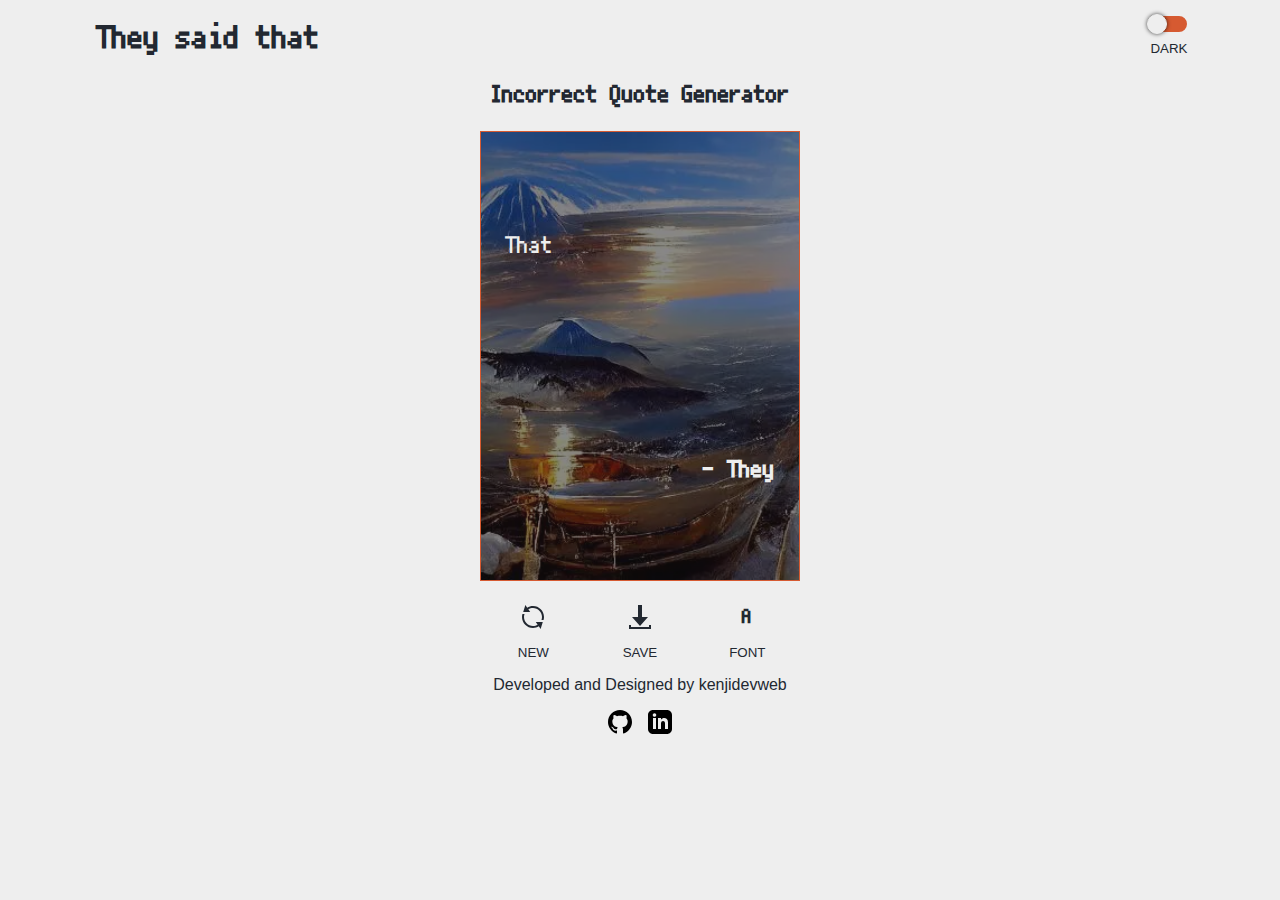
<file: index.html>
<!DOCTYPE html>
<html lang="en">
  <head>
    <link rel="shortcut icon" href="imgs/icon.svg" type="icon" />
    <link rel="stylesheet" href="style.css" />
    <meta charset="UTF-8" />
    <meta http-equiv="X-UA-Compatible" content="IE=edge" />
    <meta name="viewport" content="width=device-width, initial-scale=1.0" />
    <meta name="description" content="' That - They '" />
    <!-- I have read that it's not recommended to use quotes in meta tags, I will be using them now since this is a personal project, and a joke -->
    <title>They said that</title>
  </head>
  <body>
    <header>
      <div class="container container--top">
        <h1>They said that</h1>
        <!-- Not all screen reader users are blind. (aria-label) -->
        <button class="dark-toggle" aria-label="dark mode toggle">
          <span class="toggle__body">
            <span class="toggle__indicator" id="delay-transition"></span>
          </span>
        </button>
      </div>
    </header>
    <main>
      <section class="introduction">
        <div class="container container--introduction">
          <h2 class="sub-title">Incorrect Quote Generator</h2>
          <div class="generator">
            <div class="card">
              <div class="black-filter"></div>
              <p class="container quote">That</p>
              <h3 class="container quote-author">- They</h3>
            </div>
            <div class="container--buttons">
              <button class="card__button new" aria-label="generate new quote">
                <svg
                  xmlns="http://www.w3.org/2000/svg"
                  width="24"
                  height="24"
                  viewBox="0 0 24 24"
                  class="card__button__icon icon--new"
                >
                  <path
                    d="M23 12c0 1.042-.154 2.045-.425 3h-2.101c.335-.94.526-1.947.526-3 0-4.962-4.037-9-9-9-1.706 0-3.296.484-4.655 1.314l1.858 2.686h-6.994l2.152-7 1.849 2.673c1.684-1.049 3.659-1.673 5.79-1.673 6.074 0 11 4.925 11 11zm-6.354 7.692c-1.357.826-2.944 1.308-4.646 1.308-4.962 0-9-4.038-9-9 0-1.053.191-2.06.525-3h-2.1c-.271.955-.425 1.958-.425 3 0 6.075 4.925 11 11 11 2.127 0 4.099-.621 5.78-1.667l1.853 2.667 2.152-6.989h-6.994l1.855 2.681z"
                  />
                </svg>
              </button>
              <button class="card__button download" aria-label="download quote">
                <svg
                  xmlns="http://www.w3.org/2000/svg"
                  width="24"
                  height="24"
                  viewBox="0 0 24 24"
                  class="card__button__icon"
                >
                  <path
                    d="M12 21l-8-9h6v-12h4v12h6l-8 9zm9-1v2h-18v-2h-2v4h22v-4h-2z"
                  />
                </svg>
              </button>
              <button class="card__button font" aria-label="toggle fonts">
                <h2 class="font-icon card__button__icon">A</h2>
              </button>
            </div>
          </div>
        </div>
      </section>
    </main>
    <footer>
      <div class="container credits-container">
        <p class="credits-text">Developed and Designed by kenjidevweb</p>
        <div class="social">
          <a
            href="https://github.com/kenjidevweb"
            target="_blank"
            class="social__link"
          >
            <img
              src="imgs/github.svg"
              alt="github"
              class="social__icon github"
              aria-label="github"
            />
          </a>
          <a
            href="https://www.linkedin.com/in/kenji0q0/"
            target="_blank"
            class="social__link"
          >
            <img
              src="imgs/linkedin.svg"
              alt="linkedin"
              class="social__icon linkedin"
              aria-label="linkedin"
            />
          </a>
        </div>
      </div>
    </footer>
    <script src="https://html2canvas.hertzen.com/dist/html2canvas.min.js"></script>
    <script src="script.js"></script>
  </body>
</html>
</file>
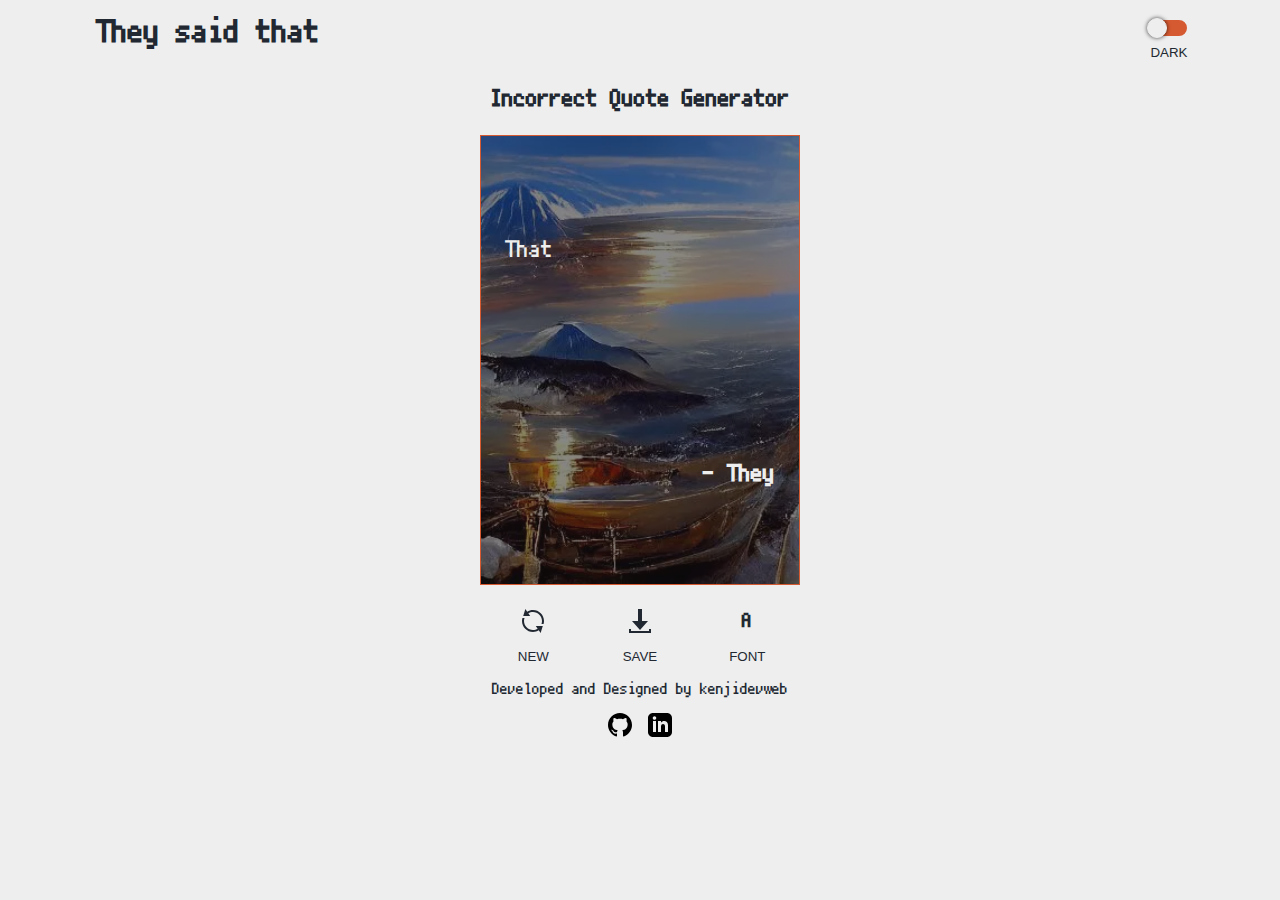
<file: netlify/index.html>
<!DOCTYPE html>
<html lang="en">
  <head>
    <link rel="shortcut icon" href="imgs/icon.svg" type="image/x-icon" />
    <link rel="stylesheet" href="style.css" />
    <meta charset="UTF-8" />
    <meta http-equiv="X-UA-Compatible" content="IE=edge" />
    <meta name="viewport" content="width=device-width, initial-scale=1.0" />
    <meta name="description" content="' That - They '" />
    <!-- I have read that it's not recommended to use quotes in meta tags, I will be using them now since this is a personal project, and a joke -->
    <title>They said that</title>
  </head>
  <body>
    <header>
      <div class="container container--top">
        <h1>They said that</h1>
        <!-- Not all screen reader users are blind. (aria-label) -->
        <button class="dark-toggle" aria-label="dark mode toggle">
          <span class="toggle__body">
            <span class="toggle__indicator" id="delay-transition"></span>
          </span>
        </button>
      </div>
    </header>
    <main>
      <section class="introduction">
        <div class="container container--introduction">
          <h2 class="sub-title">Incorrect Quote Generator</h2>
          <div class="generator">
            <div class="card">
              <div class="black-filter"></div>
              <p class="container quote">That</p>
              <h3 class="container quote-author">- They</h3>
            </div>
            <div class="container--buttons">
              <button class="card__button new" aria-label="generate new quote">
                <svg
                  xmlns="http://www.w3.org/2000/svg"
                  width="24"
                  height="24"
                  viewBox="0 0 24 24"
                  class="card__button__icon icon--new"
                >
                  <path
                    d="M23 12c0 1.042-.154 2.045-.425 3h-2.101c.335-.94.526-1.947.526-3 0-4.962-4.037-9-9-9-1.706 0-3.296.484-4.655 1.314l1.858 2.686h-6.994l2.152-7 1.849 2.673c1.684-1.049 3.659-1.673 5.79-1.673 6.074 0 11 4.925 11 11zm-6.354 7.692c-1.357.826-2.944 1.308-4.646 1.308-4.962 0-9-4.038-9-9 0-1.053.191-2.06.525-3h-2.1c-.271.955-.425 1.958-.425 3 0 6.075 4.925 11 11 11 2.127 0 4.099-.621 5.78-1.667l1.853 2.667 2.152-6.989h-6.994l1.855 2.681z"
                  />
                </svg>
              </button>
              <button class="card__button download" aria-label="download quote">
                <svg
                  xmlns="http://www.w3.org/2000/svg"
                  width="24"
                  height="24"
                  viewBox="0 0 24 24"
                  class="card__button__icon"
                >
                  <path
                    d="M12 21l-8-9h6v-12h4v12h6l-8 9zm9-1v2h-18v-2h-2v4h22v-4h-2z"
                  />
                </svg>
              </button>
              <button class="card__button font" aria-label="toggle fonts">
                <h2 class="font-icon card__button__icon">A</h2>
              </button>
            </div>
          </div>
        </div>
      </section>
    </main>
    <footer>
      <div class="container credits-container">
        <p class="credits-text">Developed and Designed by kenjidevweb</p>
        <div class="social">
          <a
            href="https://github.com/kenjidevweb"
            target="_blank"
            class="social__link"
          >
            <img
              src="imgs/github.svg"
              alt="github"
              class="social__icon github"
              aria-label="github"
            />
          </a>
          <a
            href="https://www.linkedin.com/in/kenji0q0/"
            target="_blank"
            class="social__link"
          >
            <img
              src="imgs/linkedin.svg"
              alt="linkedin"
              class="social__icon linkedin"
              aria-label="linkedin"
            />
          </a>
        </div>
      </div>
    </footer>
    <script src="https://html2canvas.hertzen.com/dist/html2canvas.min.js"></script>
    <script src="script.js"></script>
  </body>
</html>
</file>
<file: style.css>
@font-face {
  font-family: "PixelMPlus10";
  src: url("fonts/PixelMplus10-Regular.woff2") format("woff2");
  font-display: swap;
}

*,
*::after,
*::before {
  box-sizing: border-box;
  margin: 0;
  padding: 0;
}

:root {
  /* declaring this makes it easier to style using the custom properties */
  --clr-light: var(--clr-primary);
  --clr-primary: #eee;
  --clr-secondary: #222831;
  --clr-tertiary: #d65a31;
}

.dark {
  --clr-primary: #222831;
  --clr-secondary: #eee;
  --clr-tertiary: #393e64;
}

#delay-transition {
  transition: none;
}

body {
  font-family: "PixelMPlus10", sans-serif;
  background-color: var(--clr-primary);
  color: var(--clr-secondary);
}

header {
  background-color: var(--clr-primary);
}

/* generic */

.container {
  width: 85%;
  margin: 0 auto;
}

.container--top {
  display: flex;
  justify-content: space-between;
  align-items: center;
  margin-top: 1rem;
}

a {
  all: unset;
}

/* I am making the area of the element larger than it's content to make it easier to activate */

.dark-toggle {
  display: flex;
  flex-direction: column;
  align-items: center;
  justify-content: space-between;
  align-self: flex-end;
  width: 30px;
  height: 40px;
  border: none;
  background: none;
  cursor: pointer;
}

.dark-toggle::after {
  content: "DARK";
  color: var(--clr-secondary);
}

.toggle__body {
  font-size: 0.5625rem;
  text-align: right;
  display: block;
  position: relative;
  width: 35px;
  height: 16px;
  border: 3px solid var(--clr-tertiary);
  border-radius: 160px;
  background-color: var(--clr-tertiary);
}

.toggle__indicator {
  display: block;
  position: absolute;
  top: -5px;
  left: -8px;
  width: 20px;
  height: 20px;
  background-color: var(--clr-light);
  border: 1px solid var(--clr-light);
  box-shadow: 0 0 4px 0 rgb(0 0 0 / 75%);
  border-radius: 50%;
  transition: 0.5s;
}

.toggle__indicator.on {
  left: 20px;
}

.container--introduction {
  display: flex;
  flex-direction: column;
  align-items: center;
}

.sub-title {
  margin: 1em 0;
}

.card {
  position: relative;
  display: flex;
  flex-direction: column;
  justify-content: space-around;
  background: url(imgs/mtfuji.webp) right / cover no-repeat; /* to use background-size on the shorthand you need to use a "/" after declaring the background-position */
  width: 320px;
  min-height: 450px; /* using min height fixes issue with larger quotes*/
  border: 1px solid var(--clr-tertiary);
}

.black-filter {
  position: absolute;
  background-color: #121212;
  opacity: 0.5;
  width: 100%;
  height: 100%;
}

.quote,
.quote-author {
  position: relative; /* Fixes z-index when downloading the quote */
  z-index: 1;
  color: var(--clr-light);
  font-size: 1.5rem;
  background: none;
}

.quote {
  text-align: left;
}

.quote-author {
  text-align: right;
}

.container--buttons {
  display: flex;
  justify-content: space-around;
  margin-top: 0.5em;
  max-width: 320px;
}

.card__button {
  border: none;
  fill: var(--clr-secondary);
  background-color: var(--clr-primary);
  color: var(--clr-secondary);
  width: 35px;
  cursor: pointer;
}

.card__button__icon {
  display: block;
  margin: 1rem auto;
}

.font-icon {
  font-family: "PixelMPlus10", sans-serif;
  min-height: 24px; /* To maintain the layout consistent when changing fonts */
}

.changeFont {
  font-family: Arial, Helvetica, sans-serif;
}

.new__clicked {
  animation: rotate 1.5s;
}

.new::after {
  content: "NEW";
}

.download::after {
  content: "SAVE";
}

.credits-container {
  display: flex;
  flex-direction: column;
  align-items: center;
  gap: 1rem;
  margin-top: 1em;
}

.font::after {
  content: "FONT";
}

.credits-text {
  text-align: center;
  font-family: Arial, Helvetica, sans-serif;
}

.social {
  display: flex;
  justify-content: center;
  gap: 1em;
  width: 100%;
}

.social__link:focus-visible {
  border: 1px solid orange;
  outline: 1px solid white;
  border-radius: 2px;
}

.social__icon {
  width: 24px;
  height: 24px;
  cursor: pointer;
}

.dark .social__icon {
  filter: invert(100%);
}

@keyframes rotate {
  from {
    transform: rotate(0);
  }
  to {
    transform: rotate(-180deg);
  }
}

/* removes animation if the user has set preference to do so */
@media (prefers-reduced-motion) {
  .toggle__indicator {
    transition: none;
  }
  .new__clicked {
    animation: none;
  }
}
</file>
<file: netlify/style.css>
@font-face {
  font-family: "PixelMPlus10";
  src: url("fonts/PixelMplus10-Regular.woff") format("woff"),
    url("fonts/PixelMplus10-Regular.woff2") format("woff2");
  font-display: swap;
}

*,
*::after,
*::before {
  box-sizing: border-box;
  margin: 0;
  padding: 0;
}

:root {
  /* declaring this makes it easier to style using the custom properties */
  --clr-light: var(--clr-primary);
  --clr-primary: #eee;
  --clr-secondary: #222831;
  --clr-tertiary: #d65a31;
}

.dark {
  --clr-primary: #222831;
  --clr-secondary: #eee;
  --clr-tertiary: #393e64;
}

#delay-transition {
  transition: none;
}

body {
  font-family: "PixelMPlus10", sans-serif;
  background-color: var(--clr-primary);
  color: var(--clr-secondary);
}

header {
  background-color: var(--clr-primary);
}

/* generic */

.container {
  width: 85%;
  margin: 0 auto;
}

.container--top {
  display: flex;
  justify-content: space-between;
  align-items: center;
  height: 60px;
}

a {
  all: unset;
}

/* I am making the area of the element larger than it's content to make it easier to activate */

.dark-toggle {
  display: flex;
  flex-direction: column;
  align-items: center;
  justify-content: space-between;
  align-self: flex-end;
  width: 30px;
  height: 40px;
  border: none;
  background: none;
  cursor: pointer;
}

.dark-toggle::after {
  content: "DARK";
  color: var(--clr-secondary);
}

.toggle__body {
  font-size: 0.5625rem;
  text-align: right;
  display: block;
  position: relative;
  width: 35px;
  height: 16px;
  border: 3px solid var(--clr-tertiary);
  border-radius: 160px;
  background-color: var(--clr-tertiary);
}

.toggle__indicator {
  display: block;
  position: absolute;
  top: -5px;
  left: -8px;
  width: 20px;
  height: 20px;
  background-color: var(--clr-light);
  border: 1px solid var(--clr-light);
  box-shadow: 0 0 4px 0 rgb(0 0 0 / 75%);
  border-radius: 50%;
  transition: 0.5s;
}

.toggle__indicator.on {
  left: 20px;
}

.container--introduction {
  display: flex;
  flex-direction: column;
  align-items: center;
}

.sub-title {
  margin: 1em 0;
}

.card {
  position: relative;
  display: flex;
  flex-direction: column;
  justify-content: space-around;
  background: url(imgs/mtfuji.webp) right / cover no-repeat; /* to use background-size on the shorthand you need to use a "/" after declaring the background-position */
  width: 320px;
  min-height: 450px; /* using min height fixes issue with larger quotes*/
  border: 1px solid var(--clr-tertiary);
}

.black-filter {
  position: absolute;
  background-color: #121212;
  opacity: 0.5;
  width: 100%;
  height: 100%;
}

.quote,
.quote-author {
  position: relative; /* Fixes z-index when downloading the quote */
  z-index: 1;
  color: var(--clr-light);
  font-size: 1.5rem;
  background: none;
}

.quote {
  text-align: left;
}

.quote-author {
  text-align: right;
}

.container--buttons {
  display: flex;
  justify-content: space-around;
  margin-top: 0.5em;
  max-width: 320px;
}

.card__button {
  border: none;
  fill: var(--clr-secondary);
  background-color: var(--clr-primary);
  color: var(--clr-secondary);
  width: 35px;
  cursor: pointer;
}

.card__button__icon {
  display: block;
  margin: 1rem auto;
}

.font-icon {
  font-family: "PixelMPlus10", sans-serif;
  min-height: 24px; /* To maintain the layout consistent when changing fonts */
}

.changeFont {
  font-family: Verdana, Geneva, Tahoma, sans-serif;
}

.new__clicked {
  animation: rotate 1.5s;
}

.new::after {
  content: "NEW";
}

.download::after {
  content: "SAVE";
}

.credits-container {
  display: flex;
  flex-direction: column;
  align-items: center;
  gap: 1rem;
  margin-top: 1em;
}

.font::after {
  content: "FONT";
}

.credits-text {
  text-align: center;
}

.social {
  display: flex;
  justify-content: center;
  gap: 1em;
  width: 100%;
}

.social__link:focus-visible {
  border: 1px solid orange;
  outline: 1px solid white;
  border-radius: 2px;
}

.social__icon {
  width: 24px;
  height: 24px;
  cursor: pointer;
}

.dark .social__icon {
  filter: invert(100%);
}

@keyframes rotate {
  from {
    transform: rotate(0);
  }
  to {
    transform: rotate(-180deg);
  }
}

/* removes animation if the user has set preference to do so */
@media (prefers-reduced-motion) {
  .toggle__indicator {
    transition: none;
  }
  .new__clicked {
    animation: none;
  }
}
</file>
